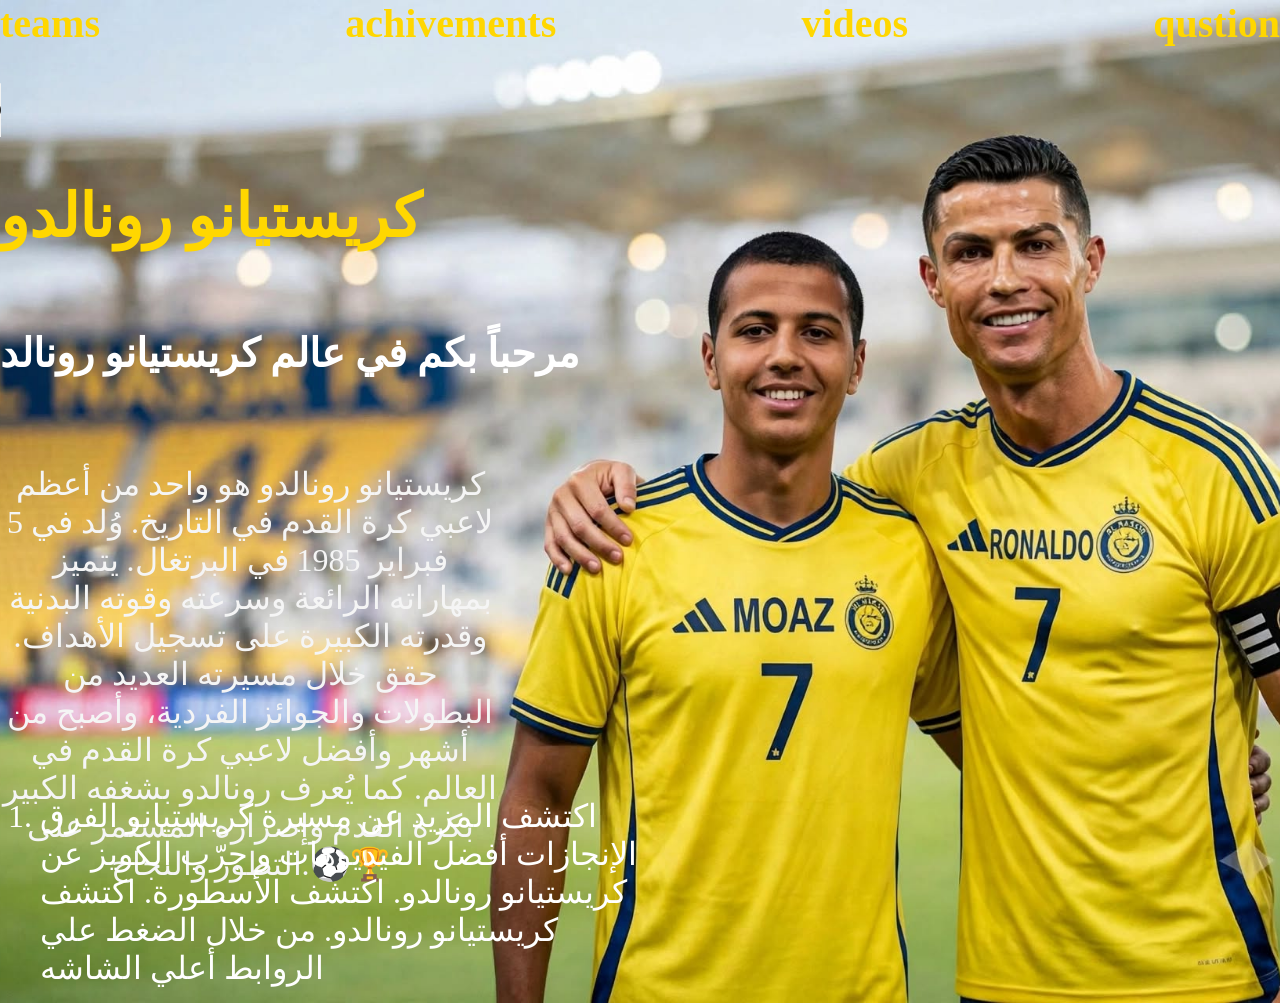
<file: index.html>
<!DOCTYPE html>
<html lang="en">
<head>
  <meta charset="UTF-8">
  <meta name="viewport" content="width=device-width, initial-scale=1.0">
  <title>CRISTIANO RONALDO</title >
    <link rel="stylesheet" href="STYLE.CSS">
    
</head>
<style>

body
</style>
<STYle>body{color: rgb(235, 72, 99);}</STYle>
<body>


  <div>    
  <a  target="_blank" href="test.html"><b><font color="gold" >teams</font></b></a>

   
    <a target="_blank"   href="acheivementa.html"><b><font color="gold" >achivements</font></b></a>
  

  
  <a target="_blank" href="vidos.html"><b><font color="gold">videos</font></b></a>
      
      


  <a target="_blank"  href="qustion.html"><b><font color="gold">qustion</font></b> </font></a></div>
  
  <br>
  <br>
  <audio controls >
    <source src="mo.mp3" type="audio/mp3">
    <source src="mo..ogg" type="audio/ogg">
    <source src="mo.wav" type="audio/wav">
  </audio>
  


  <H1>كريستيانو رونالدو</H1>
    <br>
<h2>   <span>       مرحباً بكم في عالم كريستيانو رونالد
</span></h2>
      <br>
      <br>
      <p>
  كريستيانو رونالدو هو واحد من أعظم لاعبي كرة القدم في التاريخ. وُلد في 5 فبراير 1985 في البرتغال. يتميز بمهاراته الرائعة وسرعته وقوته البدنية وقدرته الكبيرة على تسجيل الأهداف. حقق خلال مسيرته العديد من البطولات والجوائز الفردية، وأصبح من أشهر وأفضل لاعبي كرة القدم في العالم. كما يُعرف رونالدو بشغفه الكبير بكرة القدم وإصراره المستمر على التطور والنجاح.⚽🏆
</p>
<br>
<br>
<br>
<br>
<br>
<br>
<br>
<br>
<br>
<br>
<br>
<br>
<br>
<ol>
  <li>اكتشف المزيد عن مسيرة كريستيانو الفرق الإنجازات أفضل الفيديوهات و جرّب الكويز عن كريستيانو رونالدو. اكتشف الأسطورة. اكتشف كريستيانو رونالدو. من خلال الضغط علي الروابط أعلي الشاشه</li>
</ol>
 
</body>
</html>
</file>
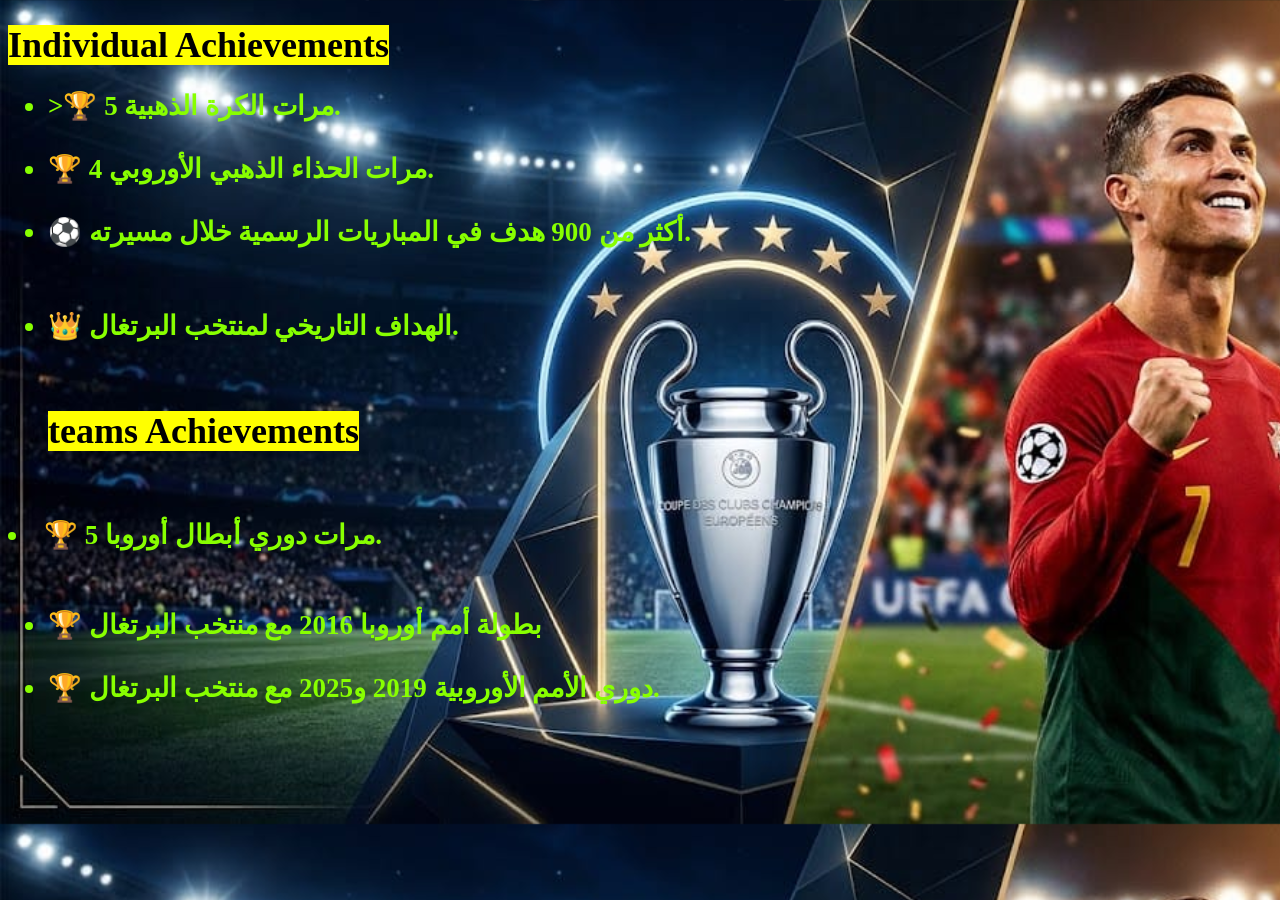
<file: acheivementa.html>
<!DOCTYPE html>
<html lang="en">
<head>
    <meta charset="UTF-8">
    <meta name="viewport" content="width=device-width, initial-scale=1.0">
    <title>achivements</title>
</head>
<style>body{font-size:18px}</style>
<style>
        body{background-image : url("ga.png") ; background-size :cover; background-attachment: scroll;}
</style>
<STYle>body{color: rgb(136, 255, 0);}</STYle>
<body>
    <h1><mark>Individual Achievements</mark></h1>
    <ul>

         <h2>   <li>>🏆 5 مرات الكرة الذهبية.</li>
       <br>
     <li>    🏆 4 مرات الحذاء الذهبي الأوروبي.</li>
     <br>
     
<li>⚽ أكثر من 900 هدف في المباريات الرسمية خلال مسيرته.</li>
<br>
<br>
  <li>👑 الهداف التاريخي لمنتخب البرتغال.</li></h2>  
            <br>

            <h1><mark>teams Achievements</mark></h1>
            <br>
    
    </ul>
     <h2>
         <li>🏆 5 مرات دوري أبطال أوروبا.</li>
    <ul>
     <br>
   <li>🏆 بطولة أمم أوروبا 2016 مع منتخب البرتغال</li>
   <br>
   <li>🏆 دوري الأمم الأوروبية 2019 و2025 مع منتخب البرتغال.</li>
   <br>
<br>

<br>

    </ul>
  </h2>
</body>
</html>
</file>
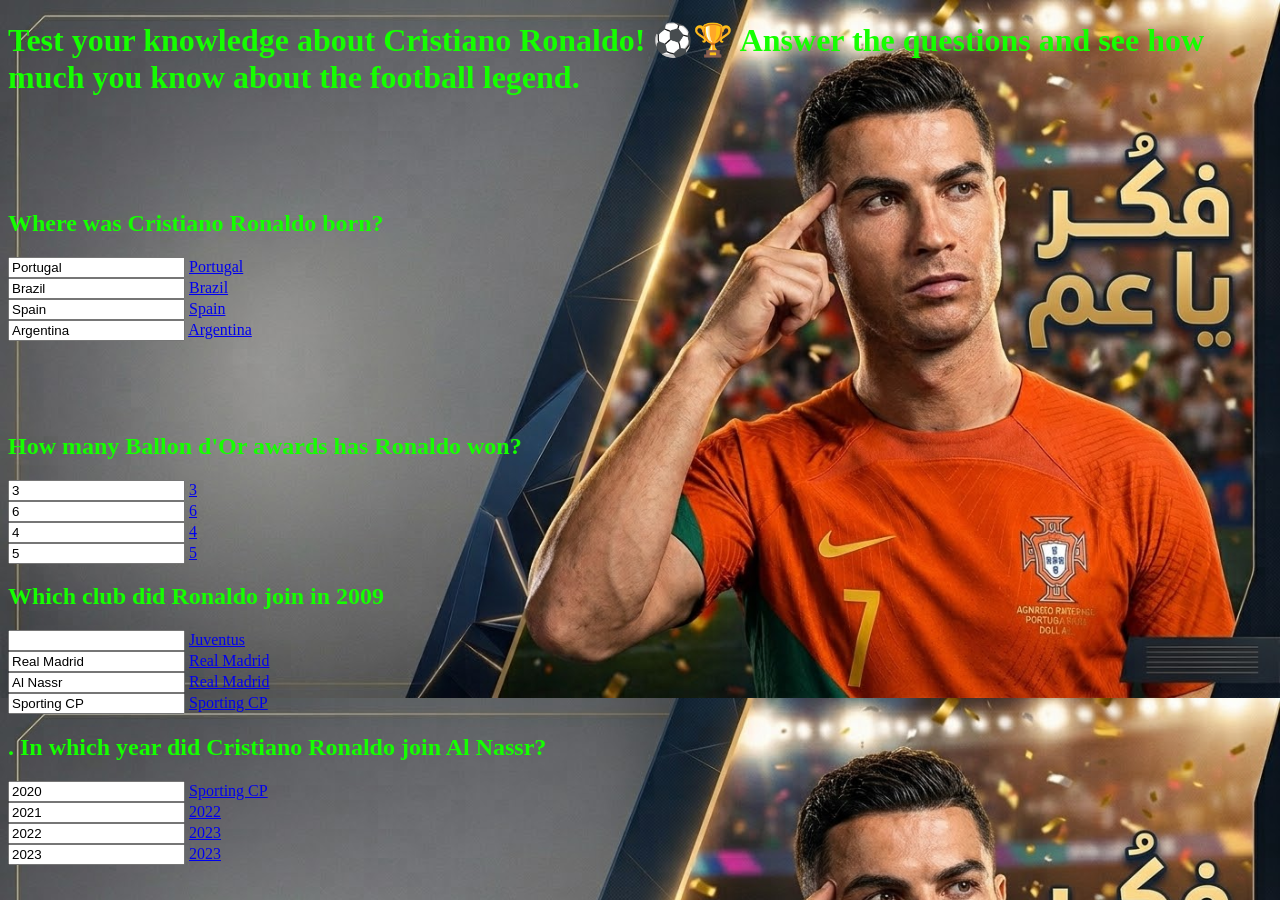
<file: qustion.html>
<!DOCTYPE html>
<html lang="en">
<head>
    <meta charset="UTF-8">
    <meta name="viewport" content="width=device-width, initial-scale=1.0">
    <title>qustion</title>
</head>
<style>
    
</style>
  <style>
        body{background-image : url("fk.png") ; background-size :contain; background-attachment: scroll;}
</style>
<STYle>body{color: rgb(21, 255, 0);}</STYle>
<body>
    
    <form>
        <h1>Test your knowledge about Cristiano Ronaldo! ⚽🏆
Answer the questions and see how much you know about the football legend.</h1>
      <div>
        <br>
        <br>
        <br>
        <br>
        <h2>Where was Cristiano Ronaldo born?</h2>
         
        <input id="Portugal" type="Portugal"  value="Portugal" name="lang">
         <label for="Portugal"><a href="succfull.html">Portugal</a></label>
      </div>
      <div>
      
        <input id="Brazil" type="Brazil" value="Brazil" name="lang">
          <label for="Brazil"><a href="wrong.html">Brazil</a></label>
      </div>
      <div>
        
      <input id="Spain" type="Spain" value="Spain" name="lang"> 
      <label for="Spain"><a href="wrong.html">Spain</a></label>    
    </div>
    <div>
       
        <input id="Argentina" type="Argentina" value="Argentina" name="lang">
         <label for="Argentina"><a href="wrong.html">Argentina</a></label>
    </div>
    <br>
    <br>
    <br>
    <br>
    <h2>How many Ballon d'Or awards has Ronaldo won?</h2>
    <div>
        <input id="3" type="3" value="3" name="lang">
        <label for="3"><a href="wrong.html">3</a></label>
    </div>
    <div>
        <input id="6" type="6" value="6" name="lang">
        <label for="6"><a href="wrong.html">6</a></label>
    </div>
    <div>
        <input id="4" type="4"value="4" name="lang">
        <label for="4"><a href="wrong.html">4</a></label>
    </div>
    <div>

    </div>
    <div><input id="5" type="5" value="5" name="lang">
        <label for="5"><a href="succfull.html">5</a></label>
    </div>
    <h2>Which club did Ronaldo join in 2009</h2>
    <div>
        <input id="Juventus" type="Juventus value="Juventus" name="lang">
        <label for="Juventus"><a href="wrong.html">Juventus</a></label>
    </div>
    <div>
       <input id="Real Madrid" type="Real Madrid" value="Real Madrid" name="lang">
        <label for="Real Madrid"><a href="succfull.html">Real Madrid</a></label>
    </div>
    <div>
        <input id="Al Nassr" type="Al Nassr" value="Al Nassr" name="lang">
        <label for="Al Nassr"><a href="wrong.html">Real Madrid</a></label>
    </div>
    <div>
        <input id="Sporting CP" type="Sporting CP" value="Sporting CP" name="lang">
        <label for="Sporting CP"><a href="wrong.html">Sporting CP</a></label>
    </div>
    <h2>. In which year did Cristiano Ronaldo join Al Nassr?</h2>    
    <div>
        <input id="2020" type= "2020"value="2020" name="lang">
        <label for="2020"><a href="wrong.html">Sporting CP</a></label>
    </div>
    <div>
        <input id="2021" type="2021" value="2021" name="lang">
        <label for="2021"><a href="succfull.html">2022</a></label>
    </div>
    <div>
        <input id="2022" type="2022" value="2022" name="lang">
        <label for="2022"><a href="wrong.html">2023</a></label>
    </div>
    <div>
        <input id="2023" type="2023" value="2023" name="lang">
        <label for="2023"><a href="wrong.html">2023</a></label>
    </div>
    </form>
</body>
</html>
</file>
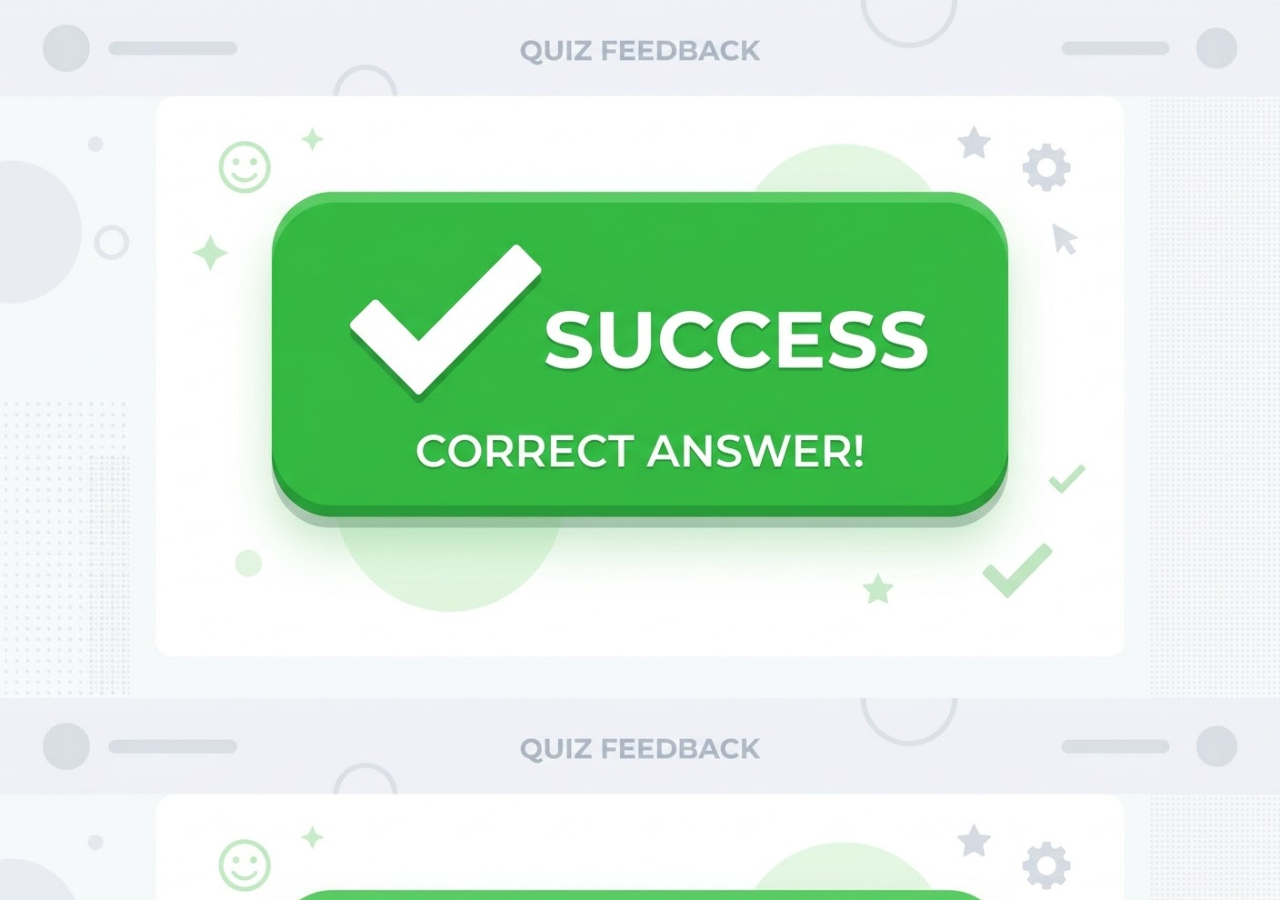
<file: succfull.html>
<!DOCTYPE html>
<html lang="en">
<head>
    <meta charset="UTF-8">
    <meta name="viewport" content="width=device-width, initial-scale=1.0">
    <title>Right</title>
</head>
<body>
      <style>
        body{background-image : url("ri.png") ; background-size :cover; background-attachment: scroll;}
</style>
</body>
</html>
</file>
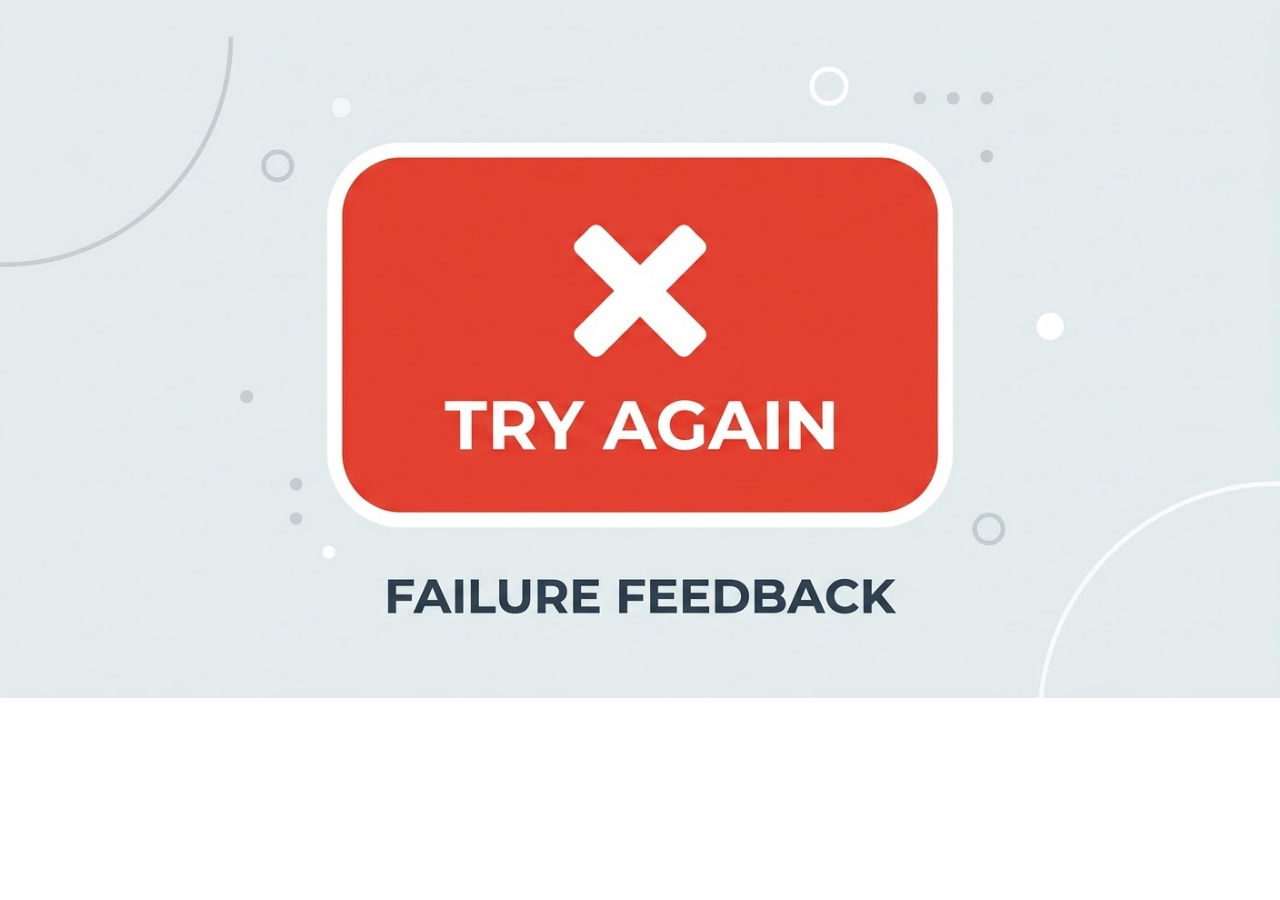
<file: wrong.html>
<!DOCTYPE html>
<html lang="en">
<head>
    <meta charset="UTF-8">
    <meta name="viewport" content="width=device-width, initial-scale=1.0">
    <title>wrong</title>
</head>
<body>
      <style>
        body{background-image : url("wr.png") ; background-size :cover ; background-repeat: no-repeat; background-attachment: scroll;}
</style>
</body>
</html>
</file>
<file: STYLE.CSS>
body{background-image: url(sanad.png);background-size: cover;background-position: center;  background-repeat: no-repeat;
margin: 0;min-height: 100vh;
}

div{
    display:flex;justify-content: space-between; font-size: 40px; color:gold;
}
p{
    height: 500px;
}

p{
    width:500px;height:50px;text-align:center; font-size:32px ;color:whitesmoke;
}
span{
    color:white;font-size: 40px;
}
h1{
    font-size:60px; color:gold
}
ol li{
    font-size: 32px; width: 50%; color:white;
}
a{
    text-decoration: none;
}
</file>
